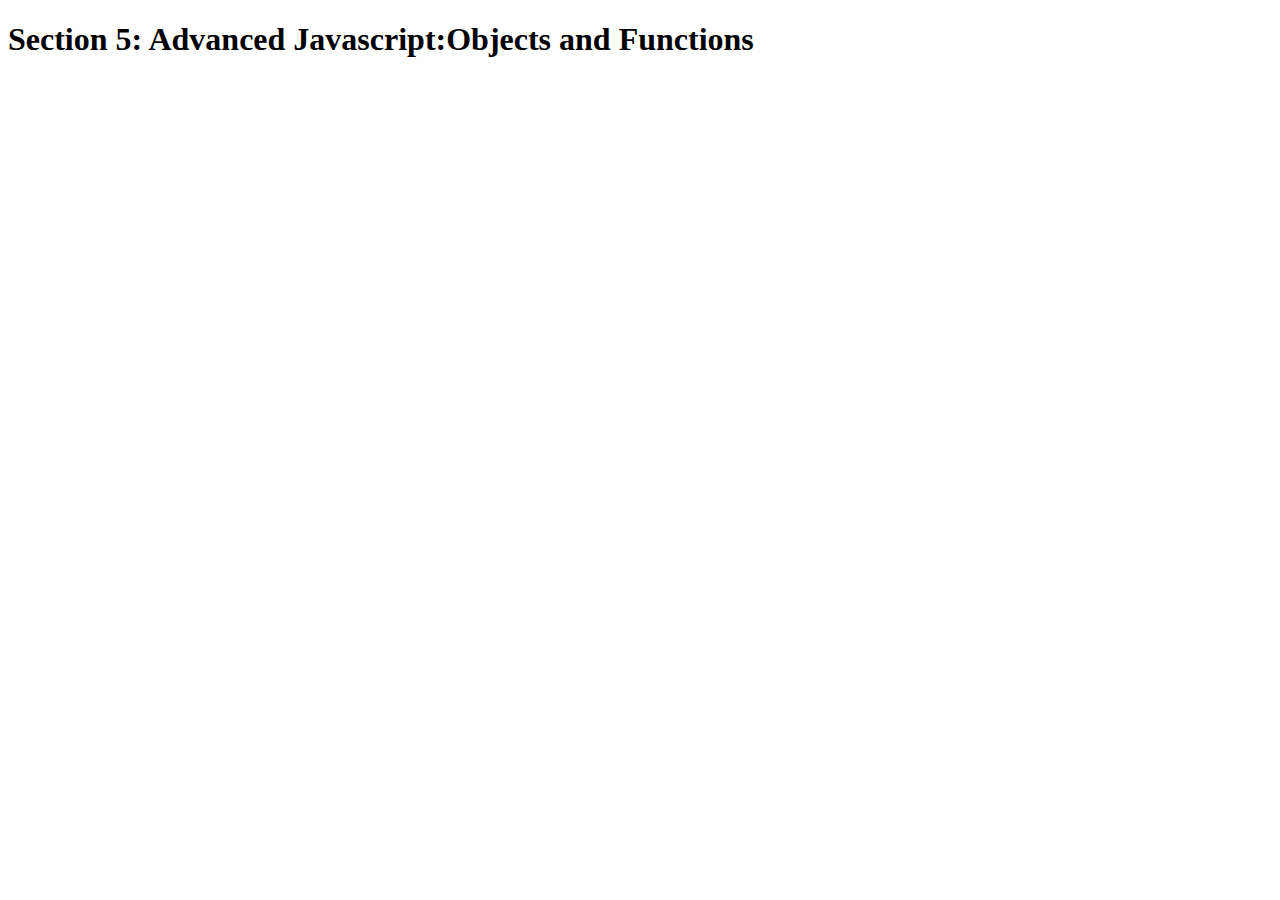
<file: Advanced Javascript:Objects and Functions/index.html>
<!DOCTYPE html>
<html lang="en">
<head>
    <meta charset="UTF-8">
    <meta http-equiv="X-UA-Compatible" content="IE=edge">
    <meta name="viewport" content="width=device-width, initial-scale=1.0">
    <title>Section 5: Advanced Javascript:Objects and Functions</title>
</head>
<body>
    <h1>Section 5: Advanced Javascript:Objects and Functions</h1>
    <script src="./script.js"></script>
</body>
</html>
</file>
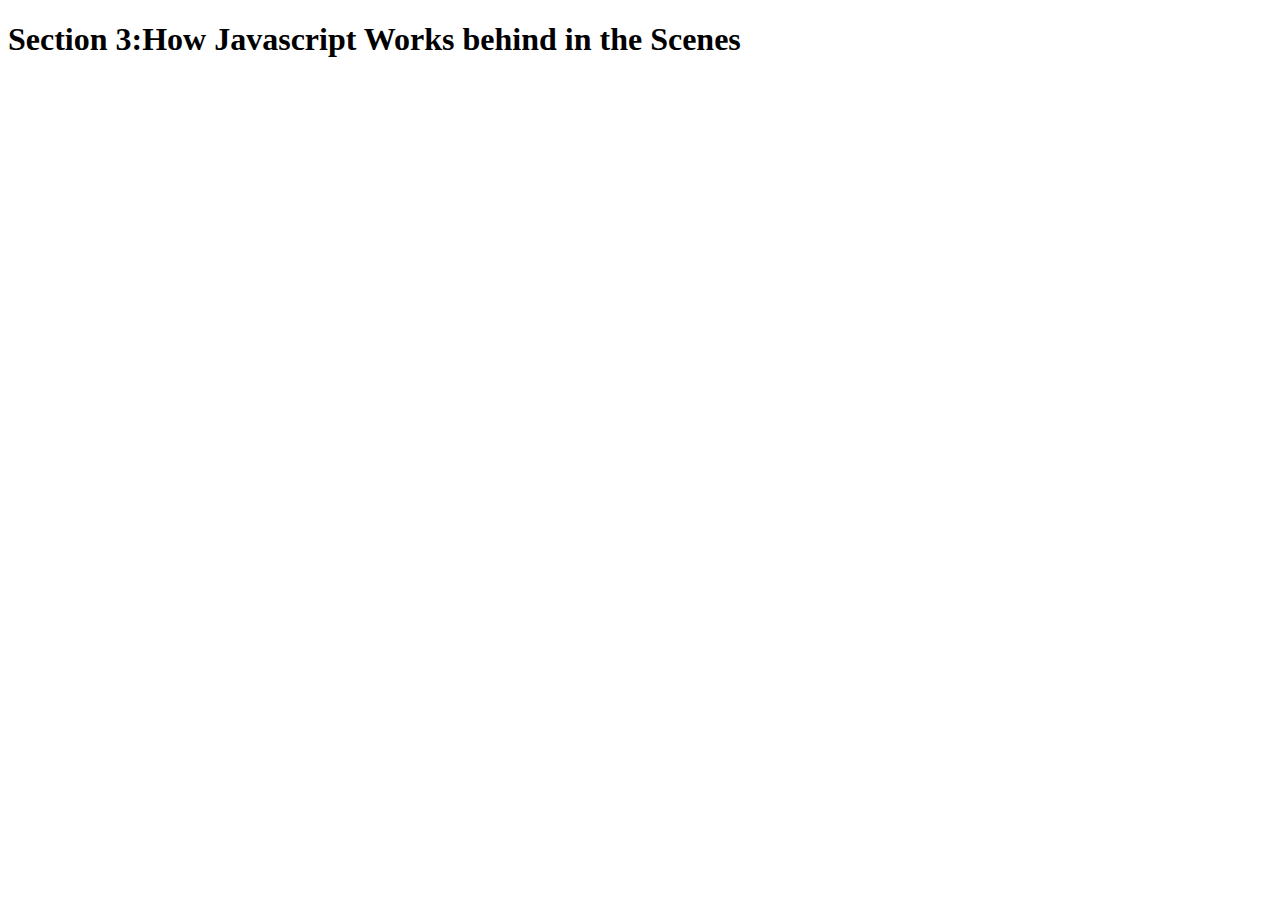
<file: How Javascript Works behind in the Scenes/index.html>
<!DOCTYPE html>
<html lang="en">
<head>
    <meta charset="UTF-8">
    <meta http-equiv="X-UA-Compatible" content="IE=edge">
    <meta name="viewport" content="width=device-width, initial-scale=1.0">
    <title>Section 3:How Javascript Works behind in the Scenes</title>
</head>
<body>
    <h1>Section 3:How Javascript Works behind in the Scenes</h1>


    <script src="./script.js"></script>
</body>
</html>
</file>
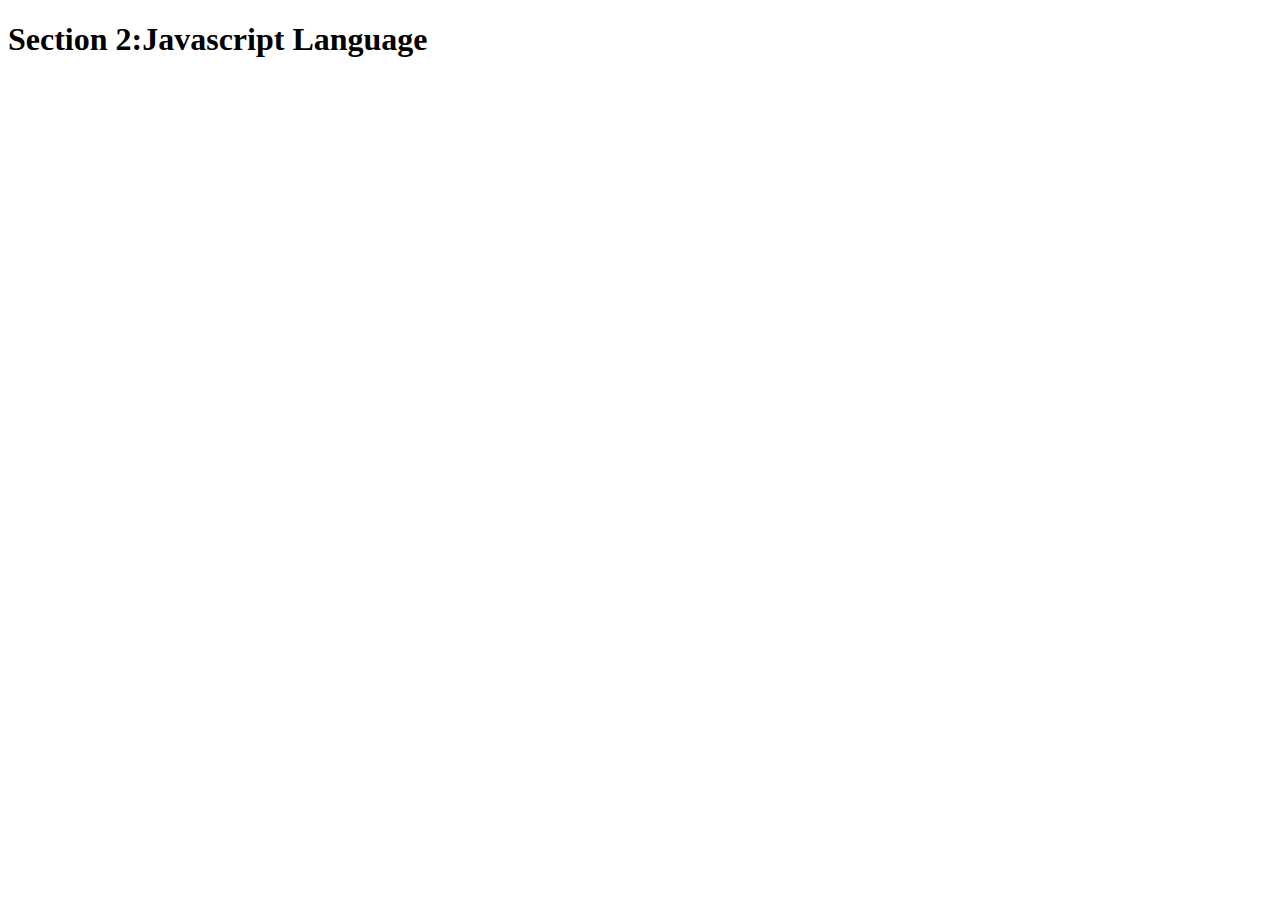
<file: Js-Basics-Section2/index.html>
<!DOCTYPE html>
<html lang="en">
<head>
    <meta charset="UTF-8">
    <meta http-equiv="X-UA-Compatible" content="IE=edge">
    <meta name="viewport" content="width=device-width, initial-scale=1.0">
    <title>Section 2</title>
</head>
<body>
    <h1>Section 2:Javascript Language</h1>
<script src="./script.js"></script>
</body>
</html>
</file>
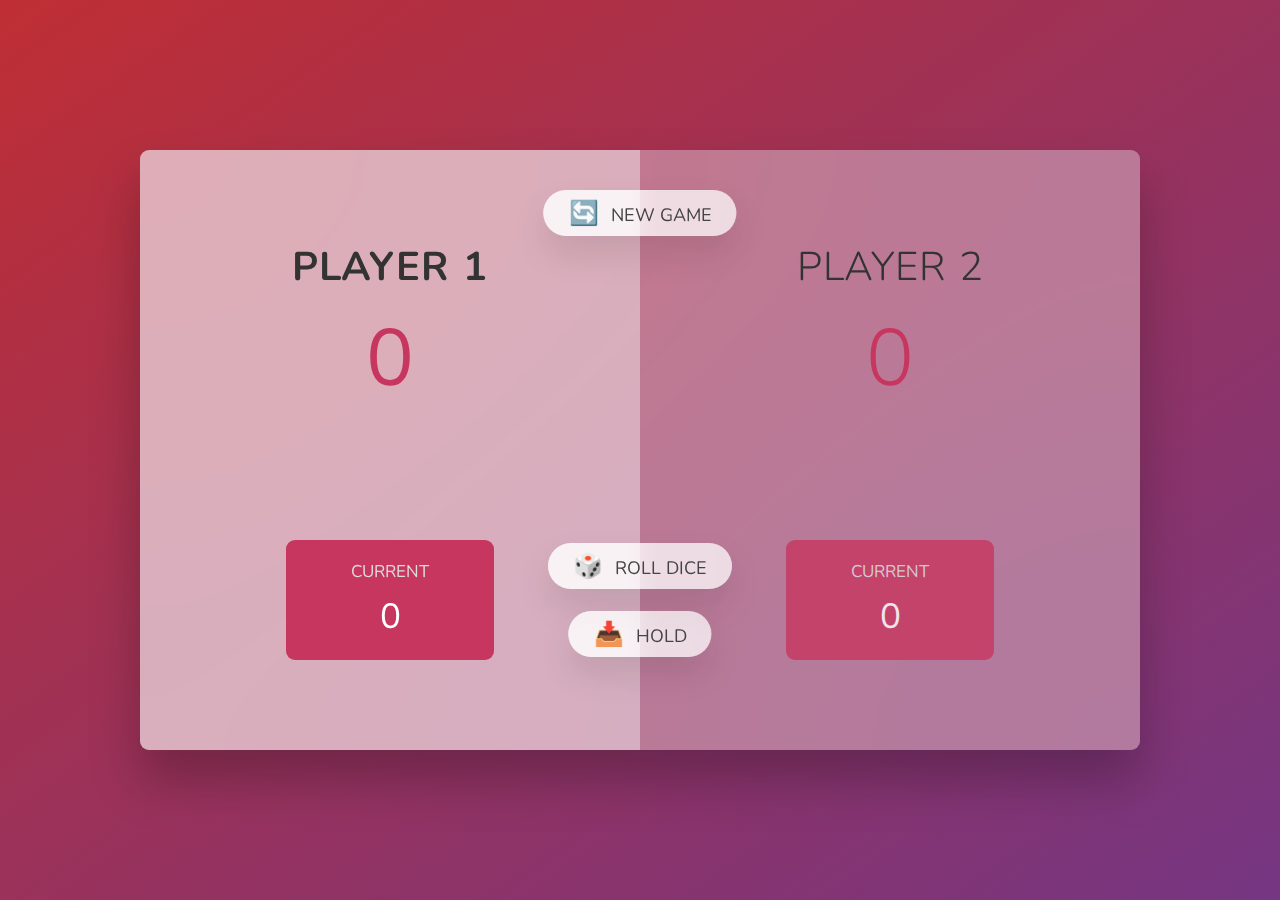
<file: Pig Game/index.html>
<!DOCTYPE html>
<html lang="en">
  <head>
    <meta charset="UTF-8" />
    <meta name="viewport" content="width=device-width, initial-scale=1.0" />
    <meta http-equiv="X-UA-Compatible" content="ie=edge" />
    <link rel="stylesheet" href="./styles/style.css" />
    <title>Pig Game</title>
  </head>
  <body>
    <main>
      <section class="player player--0 player--active">
        <h2 class="name" id="name--0">Player 1</h2>
        <p class="score" id="score--0">43</p>
        <div class="current">
          <p class="current-label">Current</p>
          <p class="current-score" id="current--0">11</p>
        </div>
      </section>
      <section class="player player--1">
        <h2 class="name" id="name--1">Player 2</h2>
        <p class="score" id="score--1">72</p>
        <div class="current">
          <p class="current-label">Current</p>
          <p class="current-score" id="current--1">0</p>
        </div>
      </section>

      <img src="./img/dice-5.png" alt="Playing dice" class="dice" />
      <button class="btn btn--new">🔄 New game</button>
      <button class="btn btn--roll">🎲 Roll dice</button>
      <button class="btn btn--hold">📥 Hold</button>
    </main>
    <script src="script.js"></script>
  </body>
</html>
</file>
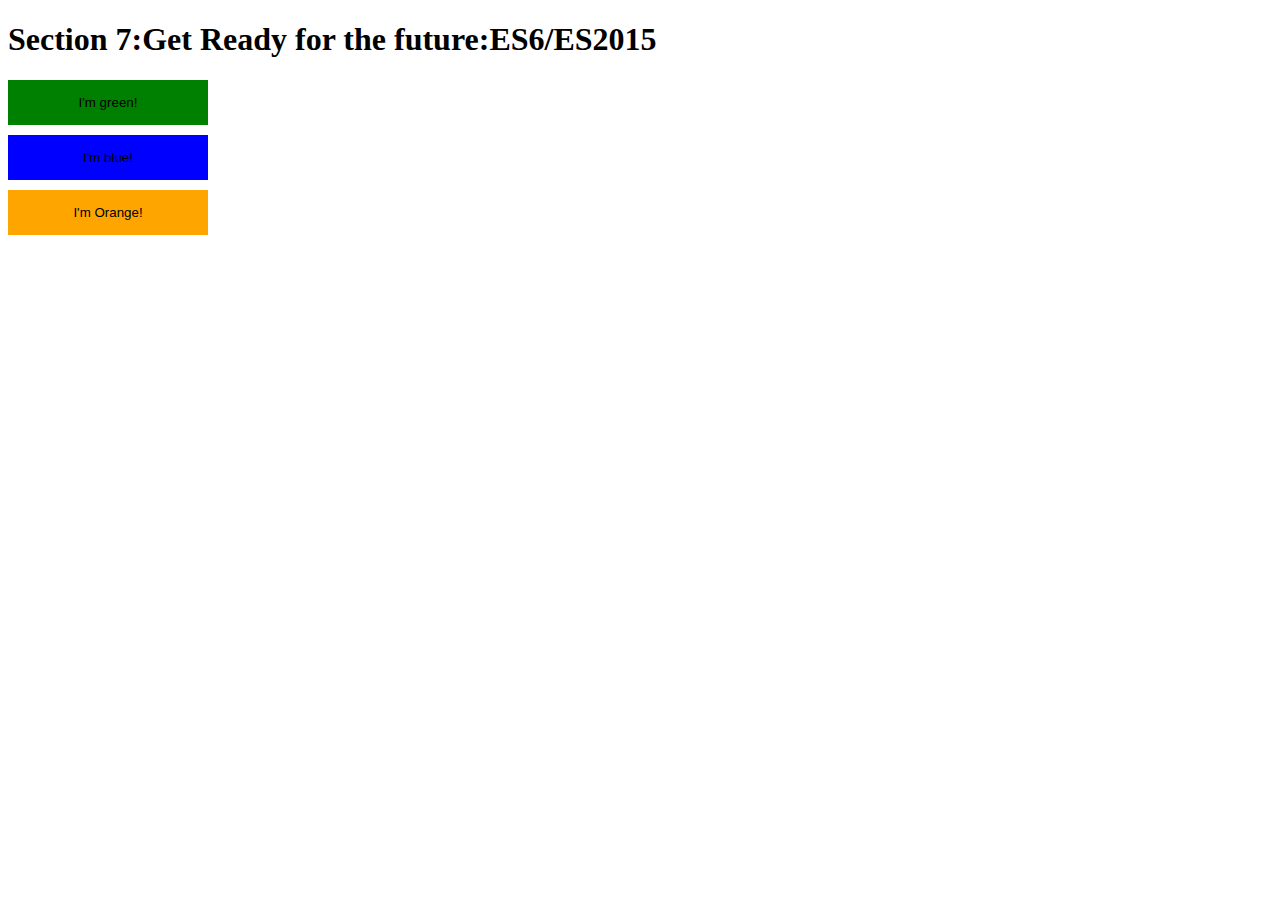
<file: Get Ready for The Future:ES6/ES2015/index.html>
<!DOCTYPE html>
<html lang="en">
<head>
    <meta charset="UTF-8">
    <meta http-equiv="X-UA-Compatible" content="IE=edge">
    <meta name="viewport" content="width=device-width, initial-scale=1.0">
    <title>Section 7:Get Ready for the future:ES6/ES2015</title>
    <style>
        .container{
            width: 200px;
            padding-top: 15px;
            padding-bottom: 15px;
            border: none;
            margin-bottom: 10px;
        }
        .green{
            background-color: green;
        }

        .blue{
            background-color: blue;
        }

        .orange{
            background-color: orange;
        }
    </style>
</head>
<body>
    <main>
        <h1>
        Section 7:Get Ready for the future:ES6/ES2015
    </h1>
    <div>
        <button class="container green">
            I'm green!
        </button>
    </div>
        <div>
            <button class="container blue">
            I'm blue!
        </button>
        </div>
        
        <div>
            <button class="container orange">
            I'm Orange!
        </button>
        </div>
        
    
    </main>
    

<script src="./script.js"></script>
</body>
</html>
</file>
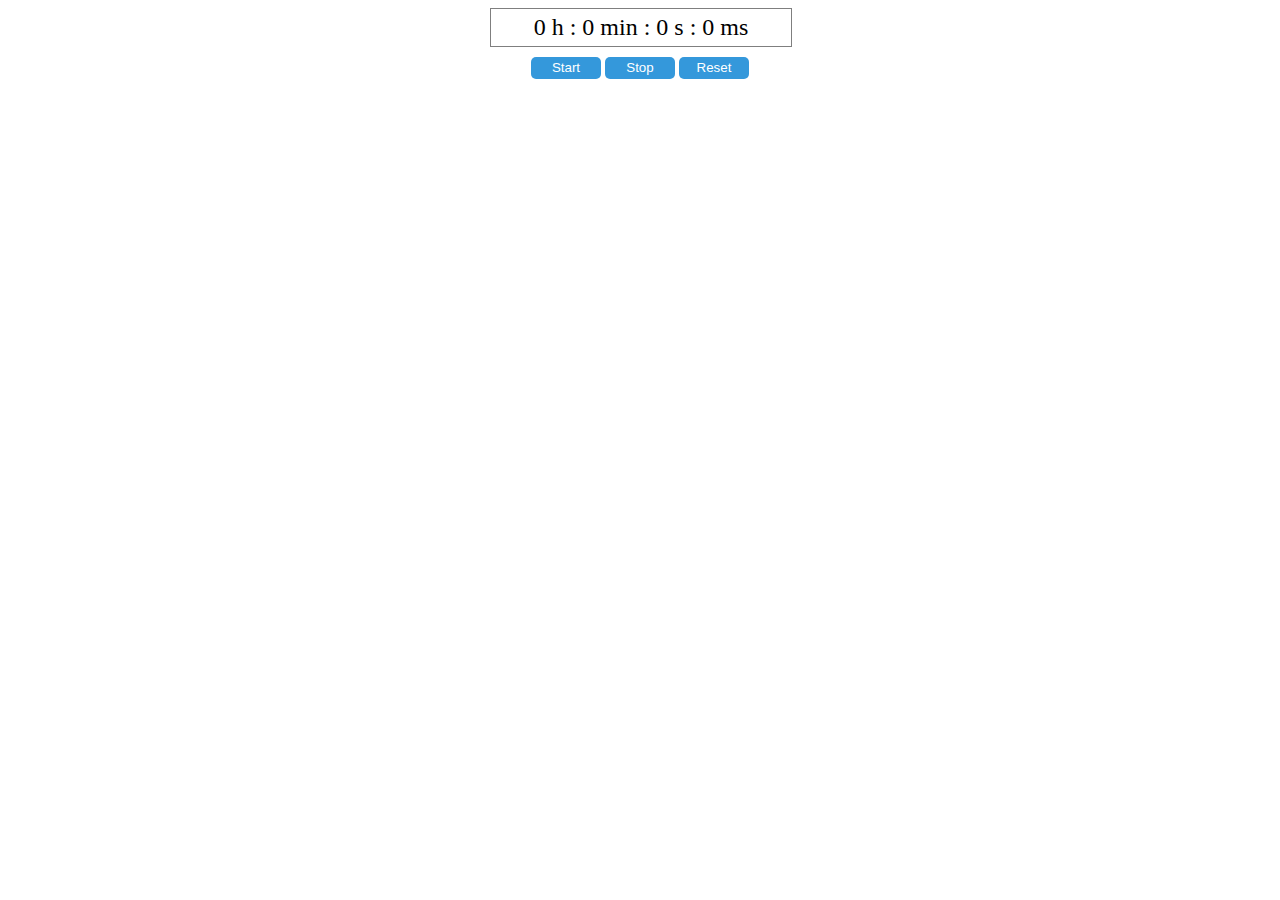
<file: Pratices/chronometer/index.html>
<!doctype html>
<html>

<head>
    <title>Chronomètre</title>
    <meta charset="utf-8">
    <style type="text/css">
        .chronometre {
            margin: auto;
            width: 300px;
            text-align: center;

        }


        .tim{
      	margin: auto;
      	width: 300px;
      	border: 1px solid rgba(0,0,0,0.5);
      	padding:5px 0;
      	text-align: center;
      	font-size: 1.5em;
      	font-family: digital;
      	margin-bottom: 10px;


      }
     
      button{
        background: #3498db;
        color: #fff;
        width: 70px;
        border-radius: 5px;
        line-height: 1.5em;
        border: none

}
     

    </style>
    </head>
    
    <body>
        <div class="chronometre">
            <div class="tim">
                <span class="hour">0 h</span> :
                <span class="minute">0 min</span> :
                <span class="seconde">0 s</span> :
                <span class="milliseconde">0 ms</span>
    
            </div>
            <button id="start" onclick="start()">Start</button>
            <button id="stop" onclick="stop()">Stop</button>
            <button id="reset" onclick="reset()">Reset</button>
            </div>
            
            <script src="./index.js"></script>
            </body>
            
            </html>
</file>
<file: Pig Game/styles/style.css>
@import url('https://fonts.googleapis.com/css2?family=Nunito&display=swap');

* {
  margin: 0;
  padding: 0;
  box-sizing: inherit;
}

html {
  font-size: 62.5%;
  box-sizing: border-box;
}

body {
  font-family: 'Nunito', sans-serif;
  font-weight: 400;
  height: 100vh;
  color: #333;
  background-image: linear-gradient(to top left, #753682 0%, #bf2e34 100%);
  display: flex;
  align-items: center;
  justify-content: center;
}

/* LAYOUT */
main {
  position: relative;
  width: 100rem;
  height: 60rem;
  background-color: rgba(255, 255, 255, 0.35);
  backdrop-filter: blur(200px);
  filter: blur();
  box-shadow: 0 3rem 5rem rgba(0, 0, 0, 0.25);
  border-radius: 9px;
  overflow: hidden;
  display: flex;
}

.player {
  flex: 50%;
  padding: 9rem;
  display: flex;
  flex-direction: column;
  align-items: center;
  transition: all 0.75s;
}

/* ELEMENTS */
.name {
  position: relative;
  font-size: 4rem;
  text-transform: uppercase;
  letter-spacing: 1px;
  word-spacing: 2px;
  font-weight: 300;
  margin-bottom: 1rem;
}

.score {
  font-size: 8rem;
  font-weight: 300;
  color: #c7365f;
  margin-bottom: auto;
}

.player--active {
  background-color: rgba(255, 255, 255, 0.4);
}
.player--active .name {
  font-weight: 700;
}
.player--active .score {
  font-weight: 400;
}

.player--active .current {
  opacity: 1;
}

.current {
  background-color: #c7365f;
  opacity: 0.8;
  border-radius: 9px;
  color: #fff;
  width: 65%;
  padding: 2rem;
  text-align: center;
  transition: all 0.75s;
}

.current-label {
  text-transform: uppercase;
  margin-bottom: 1rem;
  font-size: 1.7rem;
  color: #ddd;
}

.current-score {
  font-size: 3.5rem;
}

/* ABSOLUTE POSITIONED ELEMENTS */
.btn {
  position: absolute;
  left: 50%;
  transform: translateX(-50%);
  color: #444;
  background: none;
  border: none;
  font-family: inherit;
  font-size: 1.8rem;
  text-transform: uppercase;
  cursor: pointer;
  font-weight: 400;
  transition: all 0.2s;

  background-color: white;
  background-color: rgba(255, 255, 255, 0.6);
  backdrop-filter: blur(10px);

  padding: 0.7rem 2.5rem;
  border-radius: 50rem;
  box-shadow: 0 1.75rem 3.5rem rgba(0, 0, 0, 0.1);
}

.btn::first-letter {
  font-size: 2.4rem;
  display: inline-block;
  margin-right: 0.7rem;
}

.btn--new {
  top: 4rem;
}
.btn--roll {
  top: 39.3rem;
}
.btn--hold {
  top: 46.1rem;
}

.btn:active {
  transform: translate(-50%, 3px);
  box-shadow: 0 1rem 2rem rgba(0, 0, 0, 0.15);
}

.btn:focus {
  outline: none;
}

.dice {
  position: absolute;
  left: 50%;
  top: 16.5rem;
  transform: translateX(-50%);
  height: 10rem;
  box-shadow: 0 2rem 5rem rgba(0, 0, 0, 0.2);
}

.player--winner {
  background-color: #2f2f2f;
}

.player--winner .name {
  font-weight: 700;
  color: #c7365f;
}

.hidden {
  display: none;
}
</file>
